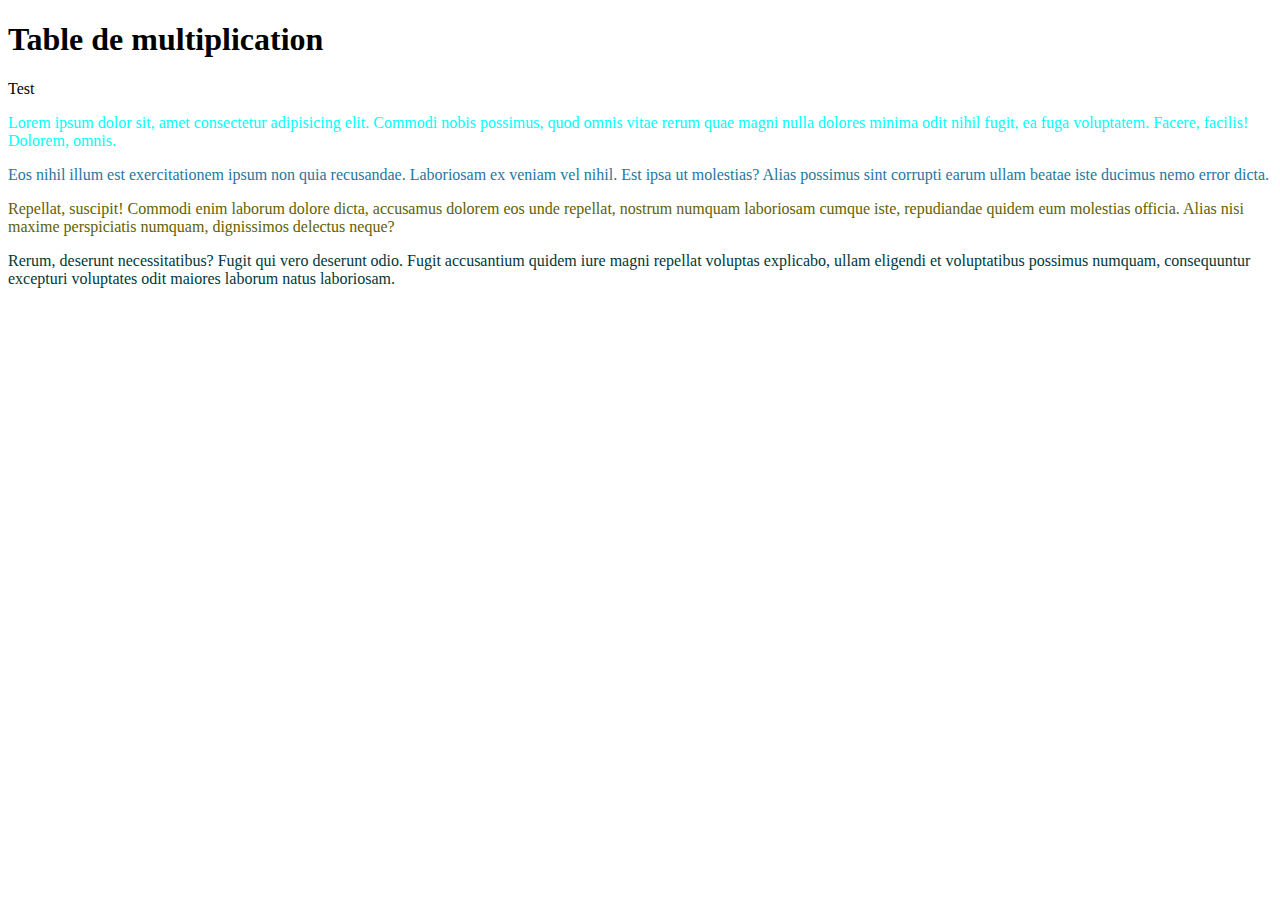
<file: Function/index.html>
<!DOCTYPE html>
<html lang="en">
  <head>
    <meta charset="UTF-8" />
    <meta name="viewport" content="width=device-width, initial-scale=1.0" />
    <title>Document</title>
  </head>
  <body>
    <h1 class="titre">Table de multiplication</h1>
    <p id="resultat">Test</p>
    <p style="color: aqua">
      Lorem ipsum dolor sit, amet consectetur adipisicing elit. Commodi nobis
      possimus, quod omnis vitae rerum quae magni nulla dolores minima odit
      nihil fugit, ea fuga voluptatem. Facere, facilis! Dolorem, omnis.
    </p>
    <p style="color: rgb(38, 119, 160)">
      Eos nihil illum est exercitationem ipsum non quia recusandae. Laboriosam
      ex veniam vel nihil. Est ipsa ut molestias? Alias possimus sint corrupti
      earum ullam beatae iste ducimus nemo error dicta.
    </p>
    <p style="color: rgb(96, 98, 3)">
      Repellat, suscipit! Commodi enim laborum dolore dicta, accusamus dolorem
      eos unde repellat, nostrum numquam laboriosam cumque iste, repudiandae
      quidem eum molestias officia. Alias nisi maxime perspiciatis numquam,
      dignissimos delectus neque?
    </p>
    <p style="color: rgb(1, 56, 56)">
      Rerum, deserunt necessitatibus? Fugit qui vero deserunt odio. Fugit
      accusantium quidem iure magni repellat voluptas explicabo, ullam eligendi
      et voluptatibus possimus numquam, consequuntur excepturi voluptates odit
      maiores laborum natus laboriosam.
    </p>

    <script src="script.js"></script>
  </body>
</html>
</file>
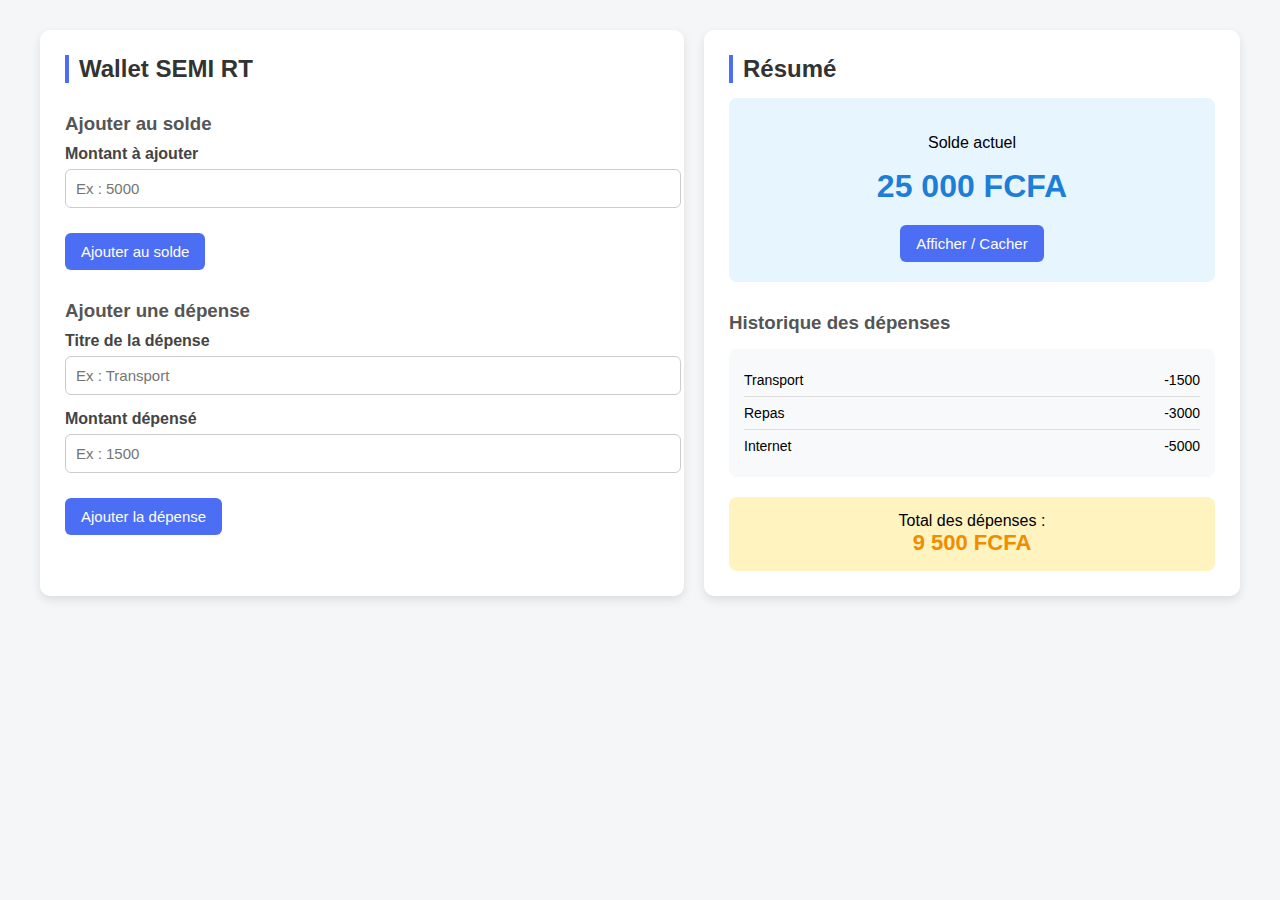
<file: projet_wallet/index.html>
<!DOCTYPE html>
<html lang="fr">
  <head>
    <meta charset="UTF-8" />
    <title>Gestion de Budget</title>
    <link rel="stylesheet" href="./assets/css/style.css" />
  </head>

  <body>
    <div class="main-container">
      <!-- Resegner le solde et les depenses -->
      <div class="left-container">
        <h2>Wallet SEMI RT</h2>

        <!-- Ajouter au solde -->
        <h3>Ajouter au solde</h3>
        <div class="form-group">
          <label>Montant à ajouter</label>
          <input id="recharge" type="number" placeholder="Ex : 5000" />
        </div>
        <button id="btn_recharge">Ajouter au solde</button>

        <!-- Ajouter une dépense -->
        <h3>Ajouter une dépense</h3>
        <div class="form-group">
          <label>Titre de la dépense</label>
          <input id="titre_depense" type="text" placeholder="Ex : Transport" />
        </div>

        <div class="form-group">
          <label>Montant dépensé</label>
          <input id="montant_depense" type="number" placeholder="Ex : 1500" />
        </div>

        <button id="btn_depense">Ajouter la dépense</button>
      </div>
      <!-- Affichage du solde et de l'historique -->
      <div class="right-container">
        <h2>Résumé</h2>

        <!-- Solde -->
        <div class="balance-box">
          <p>Solde actuel</p>
          <div id="solde" class="balance-amount">25 000 FCFA</div>
          <button id="btn_afficher_cacher">Afficher / Cacher</button>
        </div>

        <!-- Historique -->
        <h3>Historique des dépenses</h3>
        <div class="history-box" id="historique">
          <div class="history-item">
            <span>Transport</span>
            <span>-1500</span>
          </div>
          <div class="history-item">
            <span>Repas</span>
            <span>-3000</span>
          </div>
          <div class="history-item">
            <span>Internet</span>
            <span>-5000</span>
          </div>
        </div>

        <!-- Total -->
        <div class="total-box">
          Total des dépenses : <br />
          <span id="total">9 500 FCFA</span>
        </div>
      </div>
    </div>
  </body>
</html>
</file>
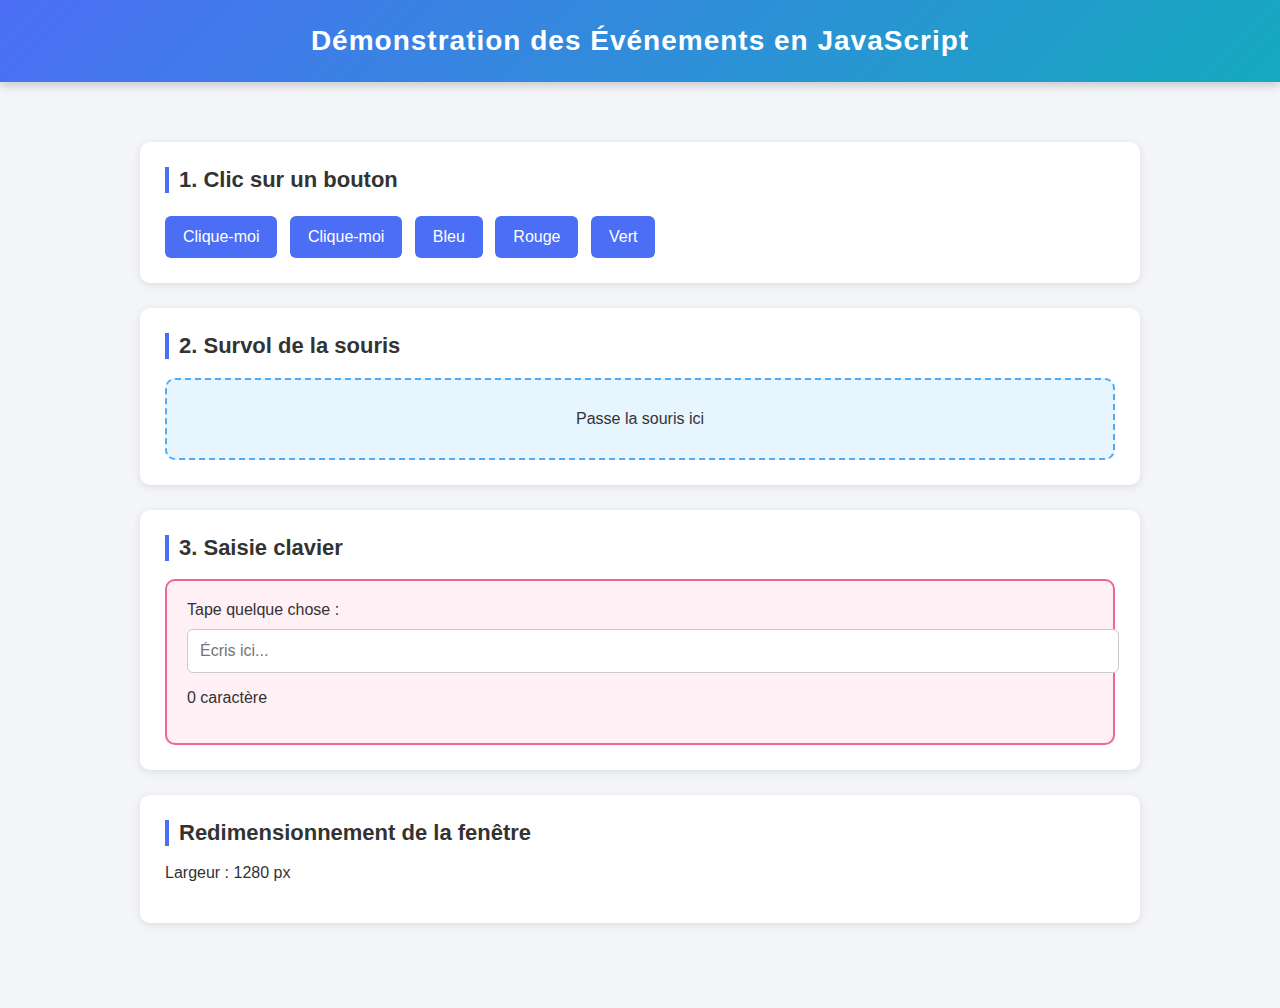
<file: evenement/cours/index.html>
<!DOCTYPE html>
<html lang="fr">
  <head>
    <meta charset="UTF-8" />
    <title>Démonstration Événements JS</title>
    <link rel="stylesheet" href="style.css" />
  </head>
  <body>
    <header>Démonstration des Événements en JavaScript</header>

    <div class="container">
      <div class="card">
        <h2>1. Clic sur un bouton</h2>
        <button id="btn-click">Clique-moi</button>
        <button id="btn-click">Clique-moi</button>
        <button id="btn-blue">Bleu</button>
        <button id="btn-red">Rouge</button>
        <button id="btn-green">Vert</button>
        <div id="sortie"></div>
      </div>

      <div class="card">
        <h2>2. Survol de la souris</h2>
        <div id="zone-survol">Passe la souris ici</div>
      </div>

      <div class="card">
        <h2>3. Saisie clavier</h2>
        <div id="zone-clavier">
          <span id="text-clavier">Tape quelque chose : </span>
          <input type="text" id="input-clavier" placeholder="Écris ici..." />
          <p id="count-chars">0 caractère</p>
        </div>
        <div id="affiche-clavier"></div>
      </div>

      <div class="card">
        <h2>Redimensionnement de la fenêtre</h2>
        <p id="resize-info">Largeur : (en attente)</p>
      </div>
    </div>

    <script src="script.js"></script>
  </body>
</html>
</file>
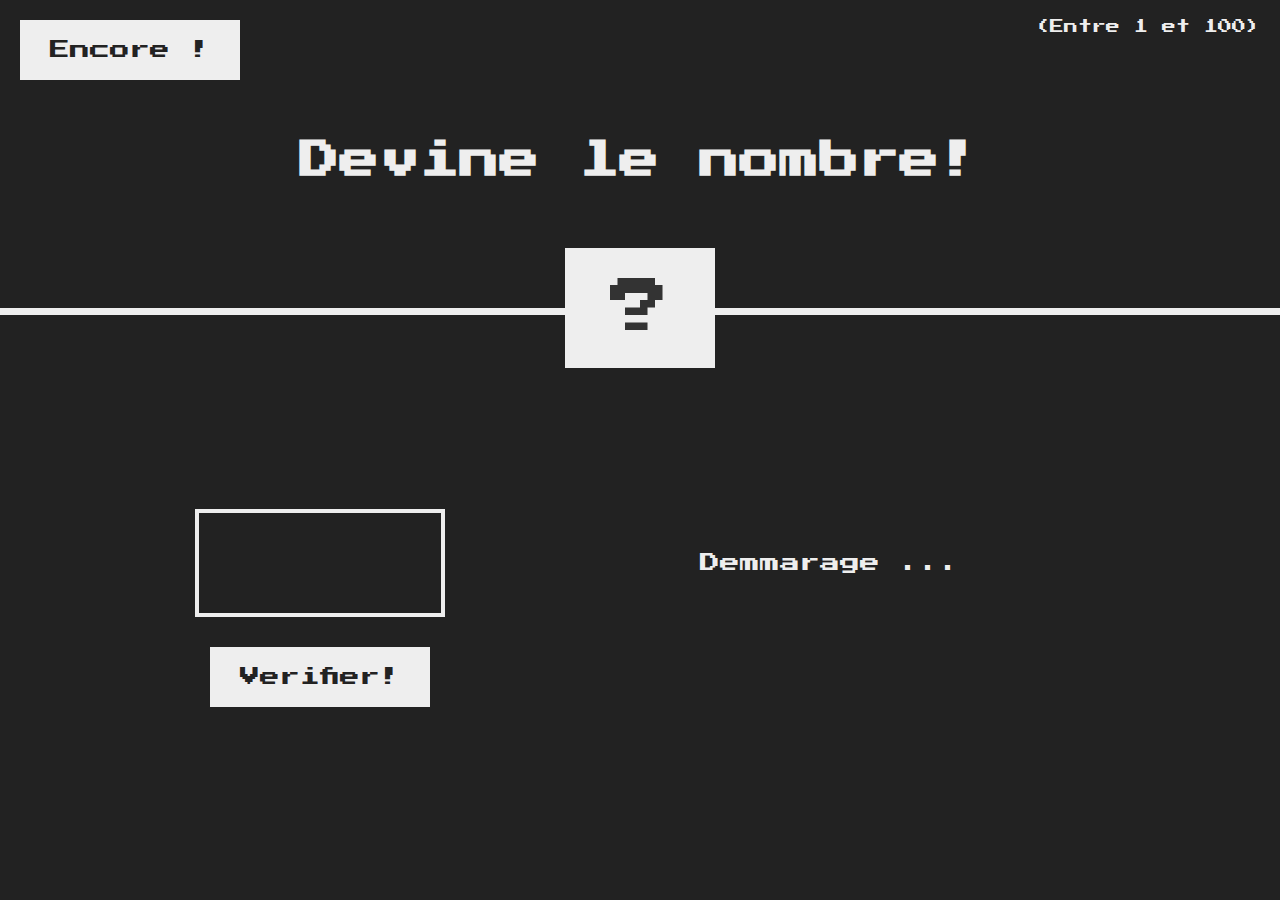
<file: evenement/devine le nombre/index.html>
<!DOCTYPE html>
<html lang="en">
  <head>
    <meta charset="UTF-8" />
    <meta name="viewport" content="width=device-width, initial-scale=1.0" />
    <meta http-equiv="X-UA-Compatible" content="ie=edge" />
    <link rel="stylesheet" href="style.css" />
    <title>Devine le nombre !</title>
  </head>
  <body>
    <header>
      <h1>Devine le nombre!</h1>
      <p class="between">(Entre 1 et 100)</p>
      <button class="btn again">Encore !</button>
      <div class="number"></div>
    </header>
    <main>
      <section class="left">
        <input type="number" class="guess" />
        <button class="btn check">Verifier!</button>
      </section>
      <section class="right">
        <p class="message"></p>
        <!-- <p class="label-score">💯 Score: <span class="score">20</span></p> -->
        <!-- <p class="label-highscore">
          🥇 Meilleur Score: <span class="highscore">0</span>
        </p> -->
      </section>
    </main>
    <script src="script.js"></script>
  </body>
</html>
</file>
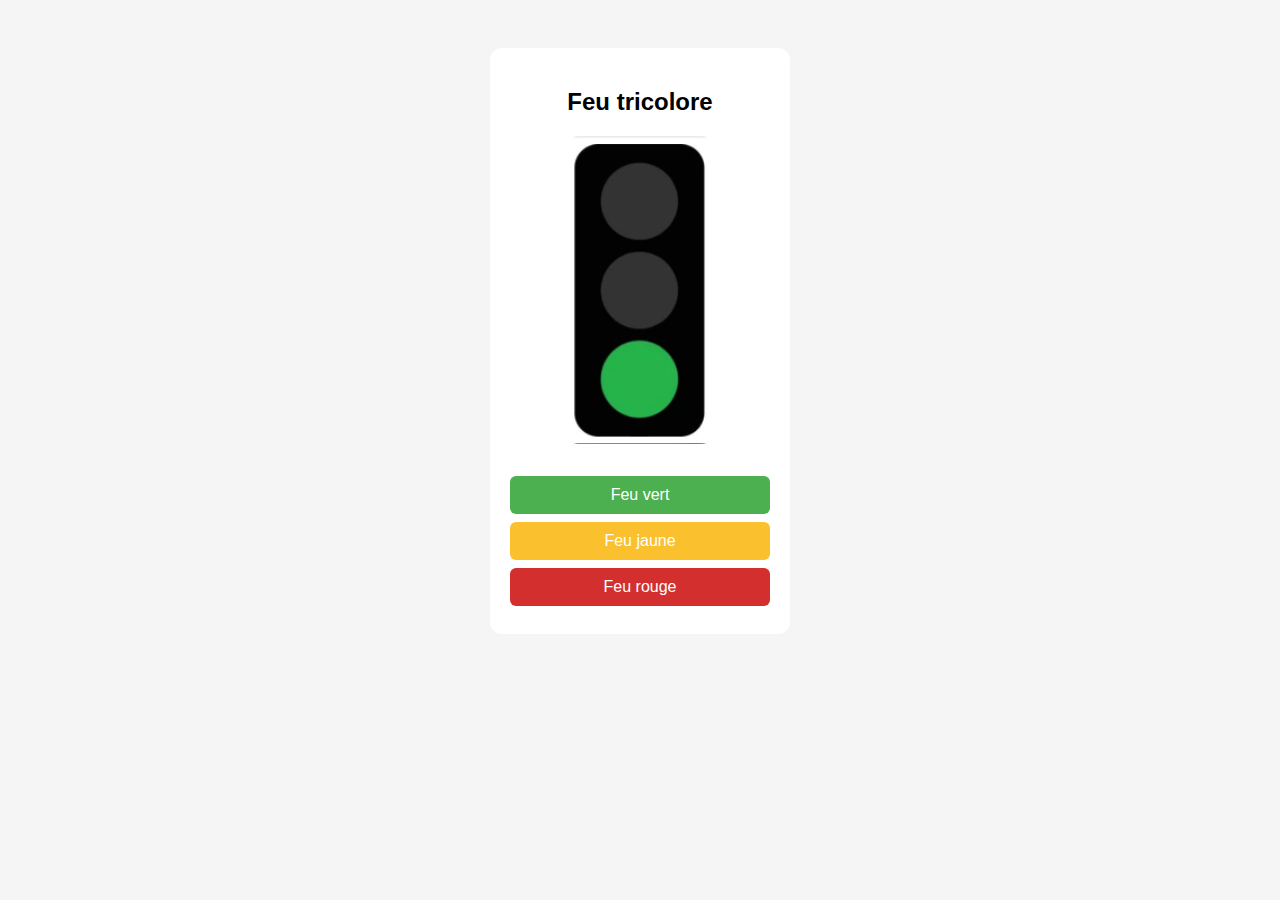
<file: evenement/feu tricolore/index.html>
<!DOCTYPE html>
<html lang="en">
  <head>
    <meta charset="UTF-8" />
    <meta name="viewport" content="width=device-width, initial-scale=1.0" />
    <title>Feu tricolore</title>
    <link rel="stylesheet" href="assets/style.css" />
  </head>
  <body>
    <div class="traffic-container">
      <h2>Feu tricolore</h2>

      <img src="assets/green.png" alt="" srcset="" />

      <button id="btn-green">Feu vert</button>
      <button id="btn-yellow">Feu jaune</button>
      <button id="btn-red">Feu rouge</button>
    </div>
  </body>
</html>
</file>
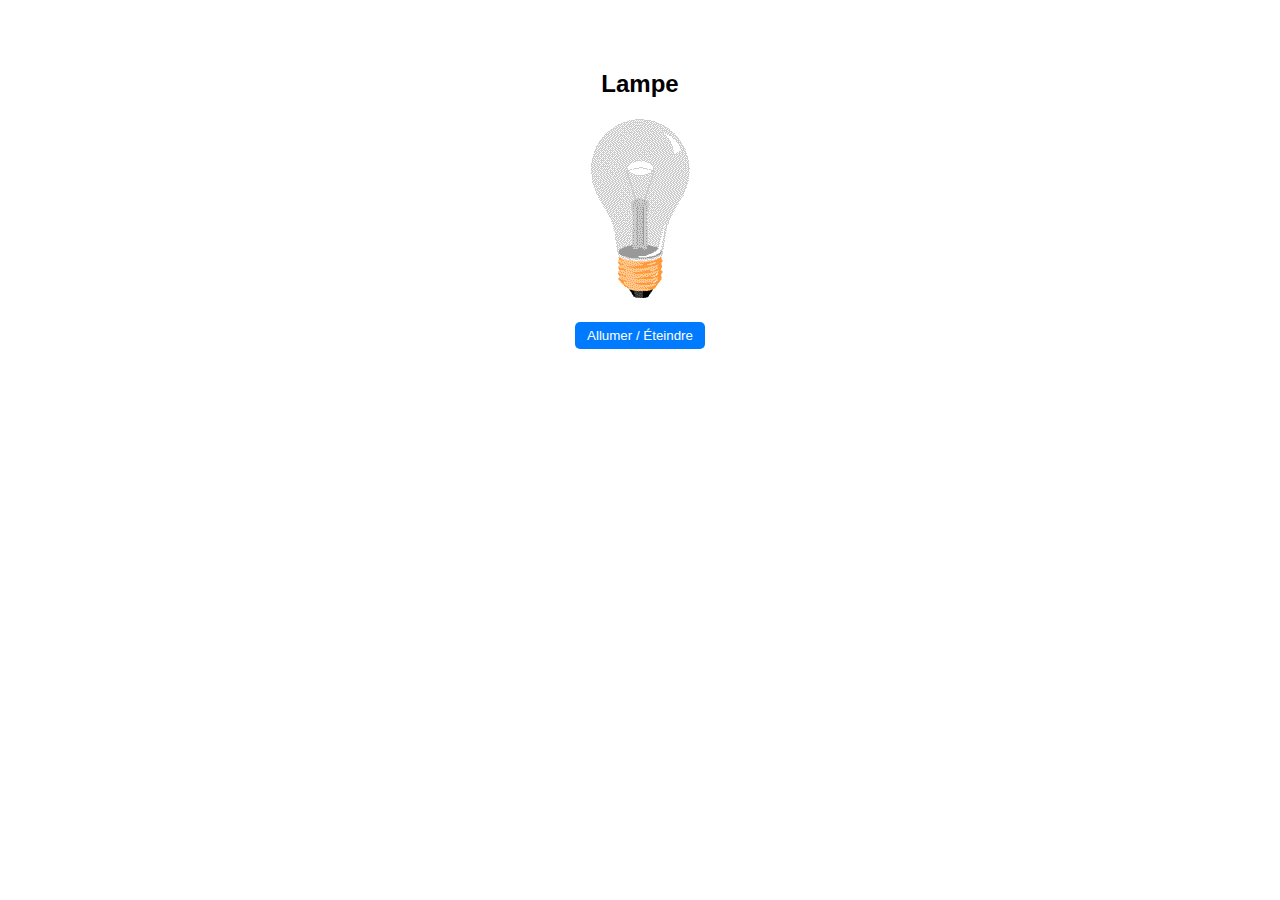
<file: evenement/lamp/index.html>
<!DOCTYPE html>
<html lang="en">
  <head>
    <meta charset="UTF-8" />
    <meta name="viewport" content="width=device-width, initial-scale=1.0" />
    <title>Allume la lampe</title>
    <link rel="stylesheet" href="assets/style.css" />
  </head>
  <body>
    <div class="lamp-container">
      <h2>Lampe</h2>

      <div class="lamp">
        <img src="assets/pic_bulboff.gif" alt="" srcset="" />
      </div>

      <button id="btn-lamp">Allumer / Éteindre</button>
    </div>
  </body>
</html>
</file>
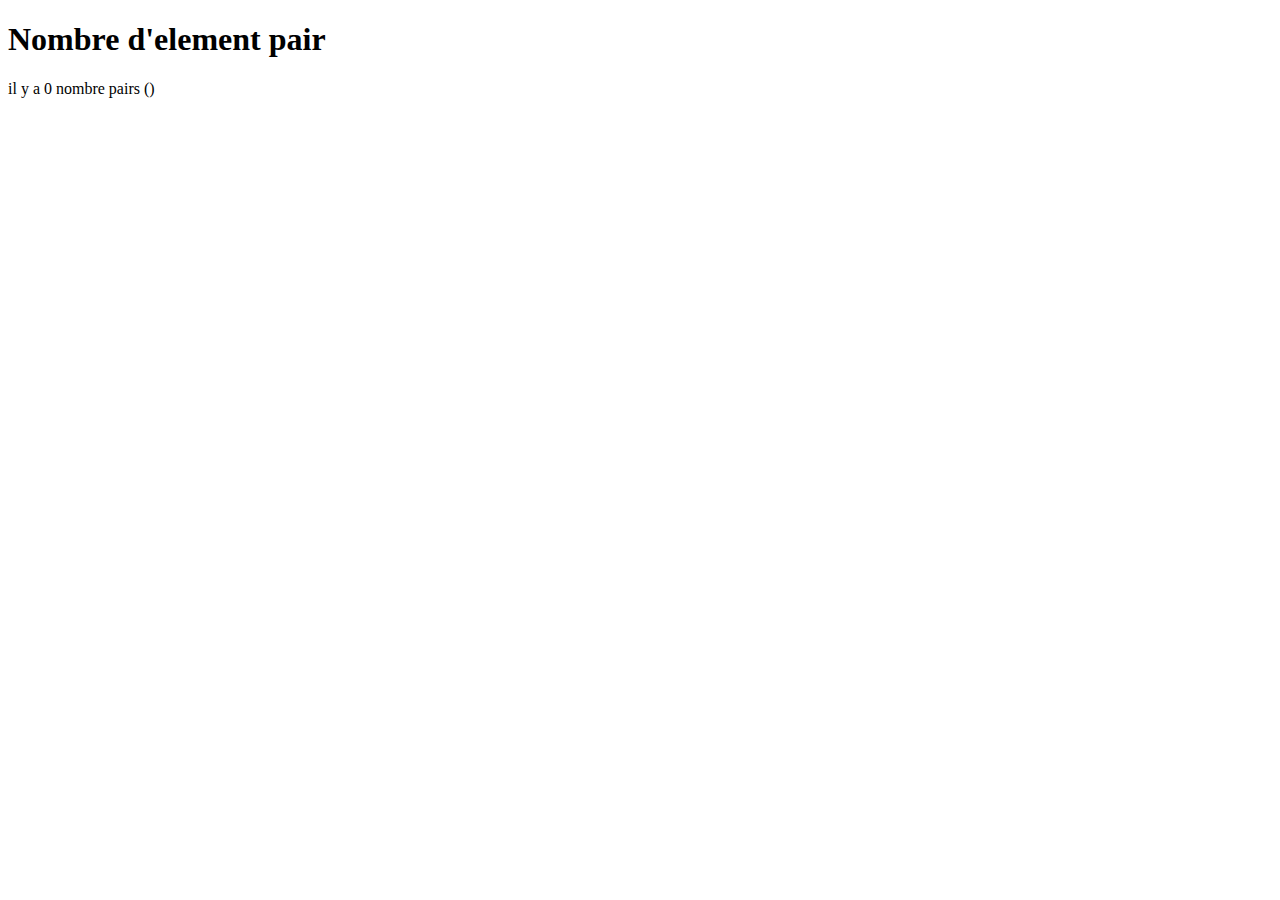
<file: TP1/cours 4/index.html>
<!DOCTYPE html>
<html lang="en">
  <head>
    <meta charset="UTF-8" />
    <meta name="viewport" content="width=device-width, initial-scale=1.0" />
    <title>Document</title>
  </head>
  <body>
    <h1>Nombre d'element pair</h1>
    <p id="elPair"></p>
    <script src="script.js"></script>
  </body>
</html>
</file>
<file: projet_wallet/assets/css/style.css>
body {
  margin: 0;
  padding: 0;
  font-family: Arial, Helvetica, sans-serif;
  background-color: #f4f6f8;
}

/* Layout principal */
.main-container {
  display: flex;
  gap: 20px;
  padding: 30px;
  max-width: 1200px;
  margin: auto;
}

/* Containers */
.left-container,
.right-container {
  background-color: #ffffff;
  border-radius: 10px;
  padding: 25px;
  box-shadow: 0 4px 10px rgba(0, 0, 0, 0.1);
}

.left-container {
  width: 55%;
}

.right-container {
  width: 45%;
}

/* Titres */
h2 {
  margin-top: 0;
  margin-bottom: 15px;
  color: #333;
  border-left: 4px solid #4c6ef5;
  padding-left: 10px;
}

h3 {
  margin-top: 30px;
  margin-bottom: 10px;
  color: #555;
}

/* Formulaires */
.form-group {
  margin-bottom: 15px;
}

label {
  display: block;
  margin-bottom: 6px;
  font-weight: bold;
  color: #444;
}

input {
  width: 100%;
  padding: 10px;
  font-size: 15px;
  border-radius: 6px;
  border: 1px solid #ccc;
}

button {
  padding: 10px 16px;
  border: none;
  border-radius: 6px;
  background-color: #4c6ef5;
  color: #fff;
  font-size: 15px;
  cursor: pointer;
  transition: 0.3s;
  margin-top: 10px;
}

button:hover {
  background-color: #364fc7;
}

/* Zone solde */
.balance-box {
  background-color: #e7f5ff;
  padding: 20px;
  border-radius: 8px;
  text-align: center;
  margin-bottom: 20px;
}

.balance-amount {
  font-size: 32px;
  font-weight: bold;
  color: #1c7ed6;
  margin: 10px 0;
}

/* Historique */
.history-box {
  background-color: #f8f9fa;
  padding: 15px;
  border-radius: 8px;
  margin-top: 15px;
}

.history-item {
  display: flex;
  justify-content: space-between;
  padding: 8px 0;
  border-bottom: 1px solid #ddd;
  font-size: 14px;
}

.history-item:last-child {
  border-bottom: none;
}

/* Total dépenses */
.total-box {
  margin-top: 20px;
  background-color: #fff3bf;
  padding: 15px;
  border-radius: 8px;
  text-align: center;
}

.total-box span {
  font-weight: bold;
  color: #f08c00;
  font-size: 22px;
}
</file>
<file: evenement/cours/style.css>
body {
  margin: 0;
  padding: 0;
  font-family: Arial, Helvetica, sans-serif;
  background: #f4f5f9;
  color: #333;
}

header {
  background: linear-gradient(135deg, #4c6ef5, #15aabf);
  padding: 25px;
  text-align: center;
  color: white;
  font-size: 28px;
  font-weight: bold;
  letter-spacing: 1px;
  box-shadow: 0 3px 10px rgba(0, 0, 0, 0.2);
}

.container {
  max-width: 1000px;
  margin: 40px auto;
  padding: 20px;
}

.card {
  background: white;
  border-radius: 10px;
  padding: 25px;
  margin-bottom: 25px;
  box-shadow: 0 2px 8px rgba(0, 0, 0, 0.1);
  transition: 0.3s;
}

.card:hover {
  transform: translateY(-3px);
  box-shadow: 0 4px 12px rgba(0, 0, 0, 0.15);
}

h2 {
  margin-top: 0;
  font-size: 22px;
  border-left: 4px solid #4c6ef5;
  padding-left: 10px;
}

button {
  padding: 12px 18px;
  border: none;
  border-radius: 6px;
  cursor: pointer;
  background: #4c6ef5;
  color: white;
  font-size: 16px;
  transition: 0.3s;
  margin-right: 8px;
  margin-top: 5px;
}

button:hover {
  background: #364fc7;
}

#zone-survol {
  background: #e7f5ff;
  padding: 30px;
  text-align: center;
  border-radius: 10px;
  border: 2px dashed #4dabf7;
  transition: 0.3s;
}

#zone-survol:hover {
  background: #d0ebff;
}

#zone-clavier {
  background: #fff0f6;
  padding: 20px;
  border: 2px solid #f06595;
  border-radius: 10px;
}

input {
  width: 100%;
  padding: 12px;
  margin-top: 10px;
  border: 1px solid #ccc;
  border-radius: 6px;
  font-size: 16px;
}
</file>
<file: evenement/devine le nombre/style.css>
@import url('https://fonts.googleapis.com/css?family=Press+Start+2P&display=swap');

* {
  margin: 0;
  padding: 0;
  box-sizing: inherit;
}

html {
  font-size: 62.5%;
  box-sizing: border-box;
}

body {
  font-family: 'Press Start 2P', sans-serif;
  color: #eee;
  background-color: #222;
  /* background-color: #60b347; */
}

/* LAYOUT */
header {
  position: relative;
  height: 35vh;
  border-bottom: 7px solid #eee;
}

main {
  height: 65vh;
  color: #eee;
  display: flex;
  align-items: center;
  justify-content: space-around;
}

.left {
  width: 52rem;
  display: flex;
  flex-direction: column;
  align-items: center;
}

.right {
  width: 52rem;
  font-size: 2rem;
}

/* ELEMENTS STYLE */
h1 {
  font-size: 4rem;
  text-align: center;
  position: absolute;
  width: 100%;
  top: 52%;
  left: 50%;
  transform: translate(-50%, -50%);
}

.number {
  background: #eee;
  color: #333;
  font-size: 6rem;
  width: 15rem;
  padding: 3rem 0rem;
  text-align: center;
  position: absolute;
  bottom: 0;
  left: 50%;
  transform: translate(-50%, 50%);
}

.between {
  font-size: 1.4rem;
  position: absolute;
  top: 2rem;
  right: 2rem;
}

.again {
  position: absolute;
  top: 2rem;
  left: 2rem;
}

.guess {
  background: none;
  border: 4px solid #eee;
  font-family: inherit;
  color: inherit;
  font-size: 5rem;
  padding: 2.5rem;
  width: 25rem;
  text-align: center;
  display: block;
  margin-bottom: 3rem;
}

.btn {
  border: none;
  background-color: #eee;
  color: #222;
  font-size: 2rem;
  font-family: inherit;
  padding: 2rem 3rem;
  cursor: pointer;
}

.btn:hover {
  background-color: #ccc;
}

.message {
  margin-bottom: 8rem;
  height: 3rem;
}

.label-score {
  margin-bottom: 2rem;
}
</file>
<file: evenement/feu tricolore/assets/style.css>
body {
  font-family: Arial, sans-serif;
  background: #f5f5f5;
  display: flex;
  justify-content: center;
  padding-top: 40px;
}

.traffic-container {
  width: 260px;
  padding: 20px;
  background: white;
  border-radius: 12px;
  text-align: center;
}

.traffic-container h2 {
  margin-bottom: 20px;
  font-weight: bold;
}

.traffic-container img {
  width: 140px;
  height: auto;
  margin-bottom: 20px;
  border-radius: 8px;
}

.traffic-container button {
  display: block;
  width: 100%;
  margin: 8px 0;
  padding: 10px;
  border: none;
  border-radius: 6px;
  font-size: 16px;
  cursor: pointer;
}

/* Couleurs des boutons */
#btn-green {
  background: #4caf50;
  color: white;
}

#btn-yellow {
  background: #fbc02d;
  color: white;
}

#btn-red {
  background: #d32f2f;
  color: white;
}

/* Effet hover */
button:hover {
  opacity: 0.9;
}
</file>
<file: evenement/lamp/assets/style.css>
.lamp-container {
  max-width: 250px;
  margin: 30px auto;
  padding: 20px;
  text-align: center;
  border-radius: 10px;
  font-family: Arial, sans-serif;
}

.lamp {
  margin: 15px auto 10px;
}

#btn-lamp {
  margin-top: 10px;
  padding: 6px 12px;
  border: none;
  border-radius: 5px;
  background: #007bff;
  color: white;
  cursor: pointer;
}

#btn-lamp:hover {
  opacity: 0.9;
}
</file>
